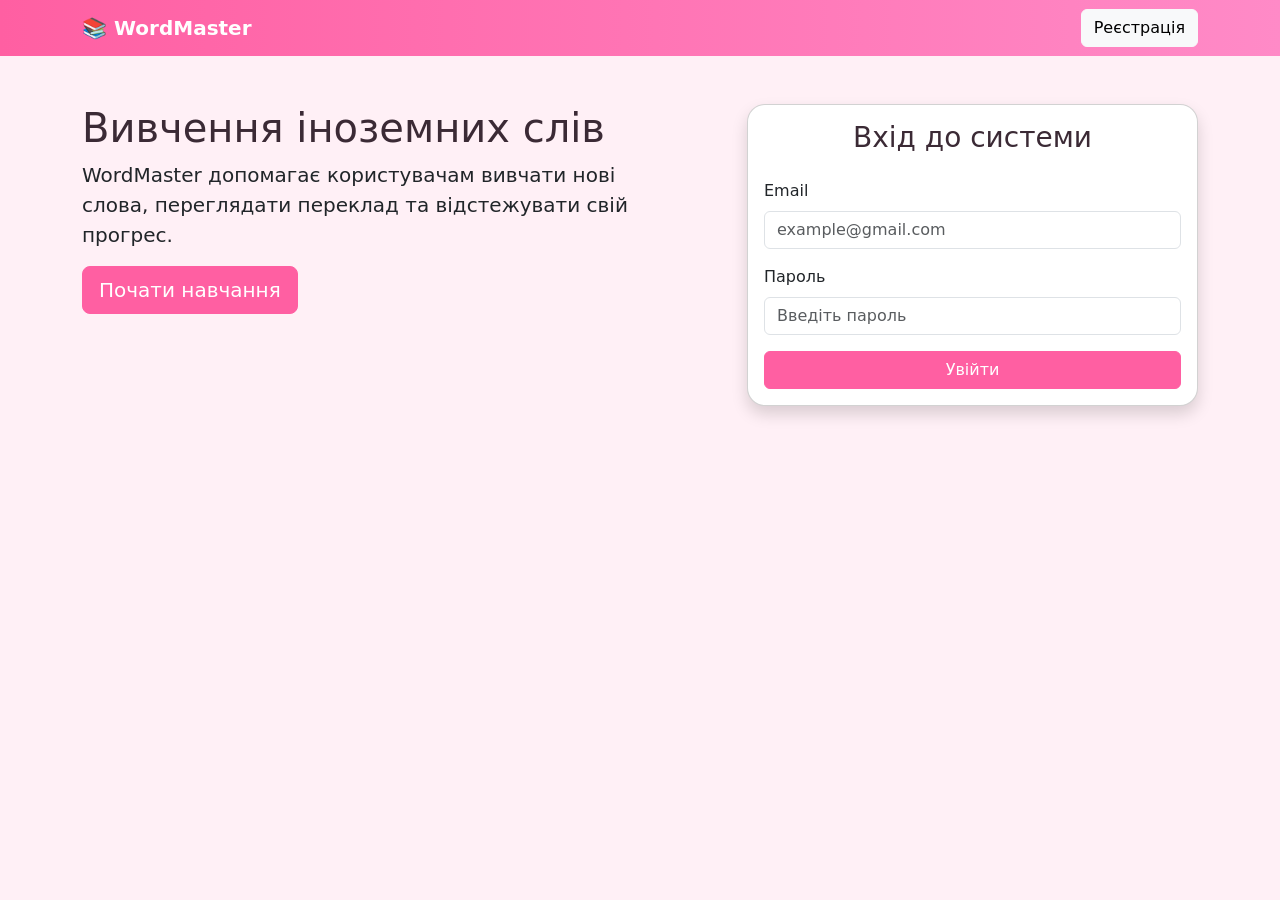
<file: index.html>
<!DOCTYPE html>
<html lang="uk">
<head>
    <meta charset="UTF-8">
    <meta name="viewport" content="width=device-width, initial-scale=1.0">
    <title>WordMaster - Вхід</title>

    <link href="https://cdn.jsdelivr.net/npm/bootstrap@5.3.3/dist/css/bootstrap.min.css" rel="stylesheet">
    <link rel="stylesheet" href="css/style.css">
</head>

<body>

<nav class="navbar navbar-expand-lg navbar-dark bg-primary">
    <div class="container">
        <a class="navbar-brand fw-bold" href="index.html">
            WordMaster
        </a>

        <div>
            <a href="register.html" class="btn btn-light">
                Реєстрація
            </a>
        </div>
    </div>
</nav>

<div class="container mt-5">

    <div class="row">

        <div class="col-md-6">
            <h1>Вивчення іноземних слів</h1>

            <p class="lead">
                WordMaster допомагає користувачам вивчати нові слова,
                переглядати переклад та відстежувати свій прогрес.
            </p>

            <a href="words.html" class="btn btn-primary btn-lg">
                Почати навчання
            </a>
        </div>

        <div class="col-md-5 offset-md-1">

            <div class="card shadow">

                <div class="card-body">

                    <h3 class="text-center mb-4">
                        Вхід до системи
                    </h3>

                    <form>

                        <div class="mb-3">
                            <label class="form-label">
                                Email
                            </label>

                            <input
                                type="email"
                                class="form-control"
                                placeholder="example@gmail.com">
                        </div>

                        <div class="mb-3">
                            <label class="form-label">
                                Пароль
                            </label>

                            <input
                                type="password"
                                class="form-control"
                                placeholder="Введіть пароль">
                        </div>

                        <a href="profile.html"
                           class="btn btn-primary w-100">
                            Увійти
                        </a>

                    </form>

                </div>

            </div>

        </div>

    </div>

</div>

</body>
</html>
</file>
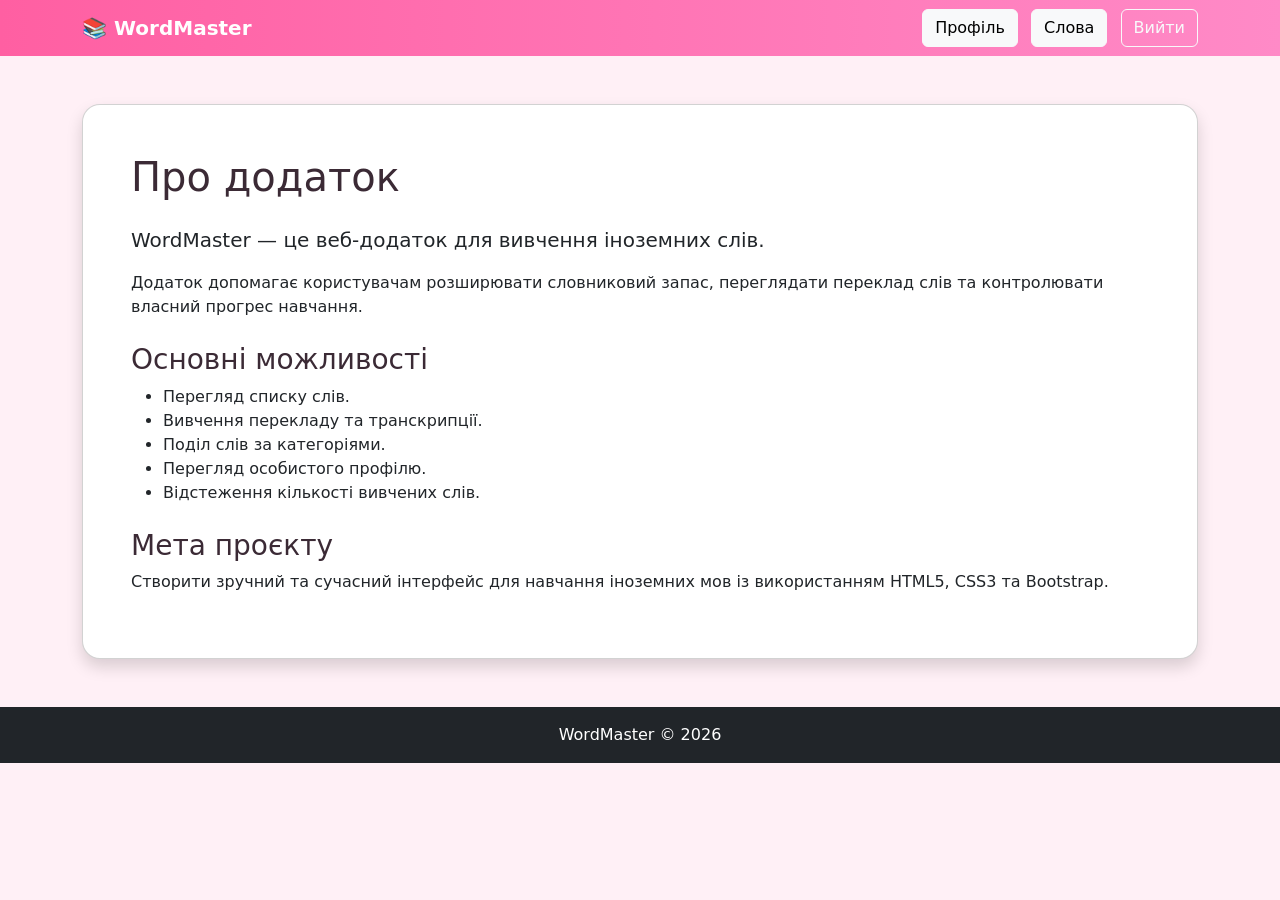
<file: about.html>
<!DOCTYPE html>
<html lang="uk">
<head>
    <meta charset="UTF-8">
    <meta name="viewport" content="width=device-width, initial-scale=1.0">
    <title>WordMaster - Про додаток</title>

    <link href="https://cdn.jsdelivr.net/npm/bootstrap@5.3.3/dist/css/bootstrap.min.css" rel="stylesheet">
    <link rel="stylesheet" href="css/style.css">
</head>

<body>

<nav class="navbar navbar-expand-lg navbar-dark bg-primary">
    <div class="container">
        <a class="navbar-brand fw-bold" href="index.html">WordMaster</a>

        <div>
            <a href="profile.html" class="btn btn-light me-2">Профіль</a>
            <a href="words.html" class="btn btn-light me-2">Слова</a>
            <a href="index.html" class="btn btn-outline-light">Вийти</a>
        </div>
    </div>
</nav>

<div class="container mt-5">

    <div class="card shadow">
        <div class="card-body p-5">

            <h1 class="mb-4">Про додаток</h1>

            <p class="lead">
                WordMaster — це веб-додаток для вивчення іноземних слів.
            </p>

            <p>
                Додаток допомагає користувачам розширювати словниковий запас,
                переглядати переклад слів та контролювати власний прогрес навчання.
            </p>

            <h3 class="mt-4">Основні можливості</h3>

            <ul>
                <li>Перегляд списку слів.</li>
                <li>Вивчення перекладу та транскрипції.</li>
                <li>Поділ слів за категоріями.</li>
                <li>Перегляд особистого профілю.</li>
                <li>Відстеження кількості вивчених слів.</li>
            </ul>

            <h3 class="mt-4">Мета проєкту</h3>

            <p>
                Створити зручний та сучасний інтерфейс для навчання іноземних мов
                із використанням HTML5, CSS3 та Bootstrap.
            </p>

        </div>
    </div>

</div>

<footer class="bg-dark text-white text-center p-3 mt-5">
    WordMaster © 2026
</footer>

</body>
</html>
</file>
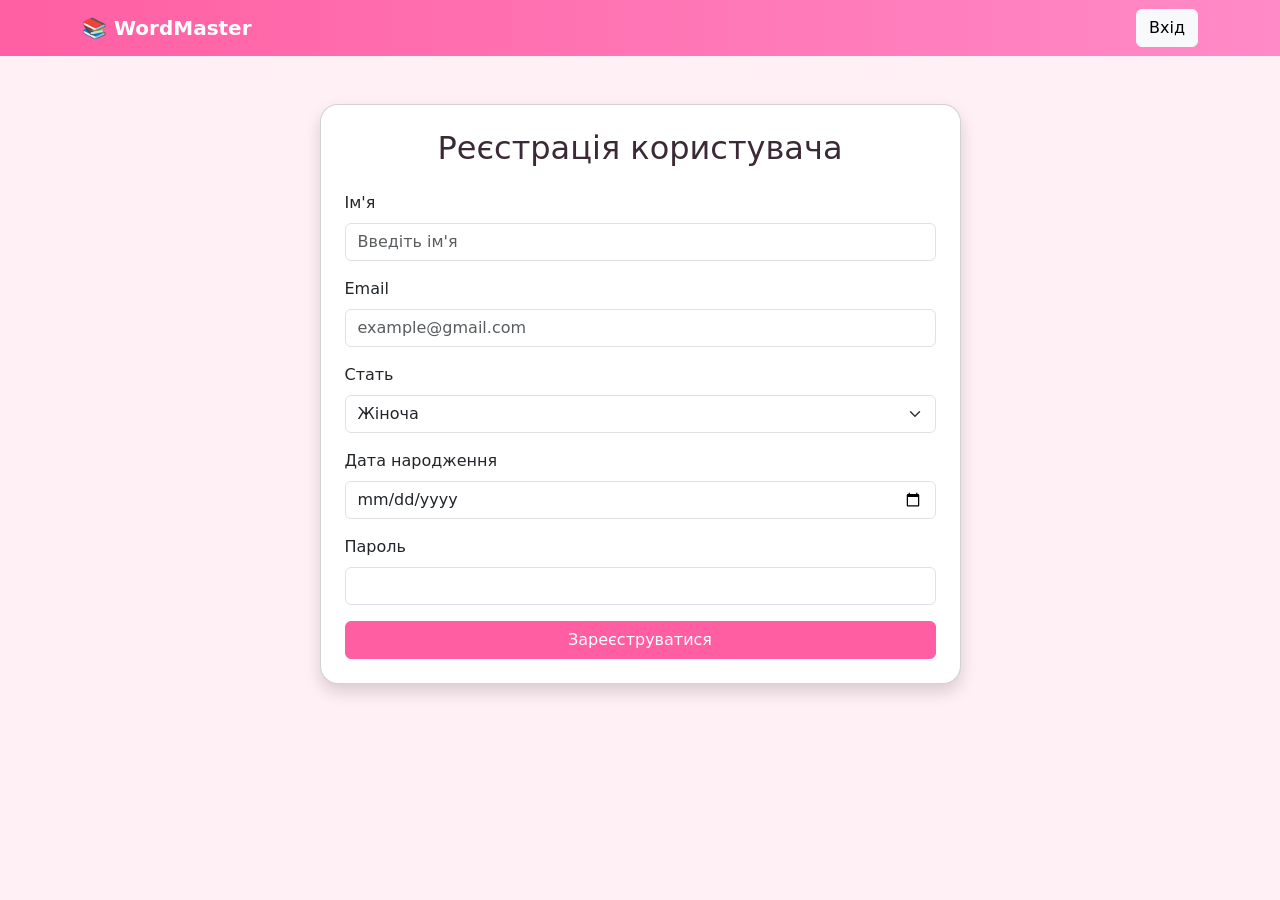
<file: register.html>
<!DOCTYPE html>
<html lang="uk">
<head>
    <meta charset="UTF-8">
    <meta name="viewport" content="width=device-width, initial-scale=1.0">
    <title>WordMaster - Реєстрація</title>

    <link href="https://cdn.jsdelivr.net/npm/bootstrap@5.3.3/dist/css/bootstrap.min.css" rel="stylesheet">
    <link rel="stylesheet" href="css/style.css">
</head>

<body>

<nav class="navbar navbar-expand-lg navbar-dark bg-primary">
    <div class="container">
        <a class="navbar-brand fw-bold" href="index.html">WordMaster</a>

        <div>
            <a href="index.html" class="btn btn-light">
                Вхід
            </a>
        </div>
    </div>
</nav>

<div class="container mt-5">

    <div class="row justify-content-center">

        <div class="col-md-7">

            <div class="card shadow">

                <div class="card-body p-4">

                    <h2 class="text-center mb-4">
                        Реєстрація користувача
                    </h2>

                    <form>

                        <div class="mb-3">
                            <label class="form-label">Ім'я</label>
                            <input type="text" class="form-control"
                                   placeholder="Введіть ім'я">
                        </div>

                        <div class="mb-3">
                            <label class="form-label">Email</label>
                            <input type="email" class="form-control"
                                   placeholder="example@gmail.com">
                        </div>

                        <div class="mb-3">
                            <label class="form-label">Стать</label>

                            <select class="form-select">
                                <option>Жіноча</option>
                                <option>Чоловіча</option>
                            </select>
                        </div>

                        <div class="mb-3">
                            <label class="form-label">
                                Дата народження
                            </label>

                            <input type="date"
                                   class="form-control">
                        </div>

                        <div class="mb-3">
                            <label class="form-label">
                                Пароль
                            </label>

                            <input type="password"
                                   class="form-control">
                        </div>

                        <a href="profile.html"
                           class="btn btn-success w-100">
                            Зареєструватися
                        </a>

                    </form>

                </div>

            </div>

        </div>

    </div>

</div>

</body>
</html>
</file>
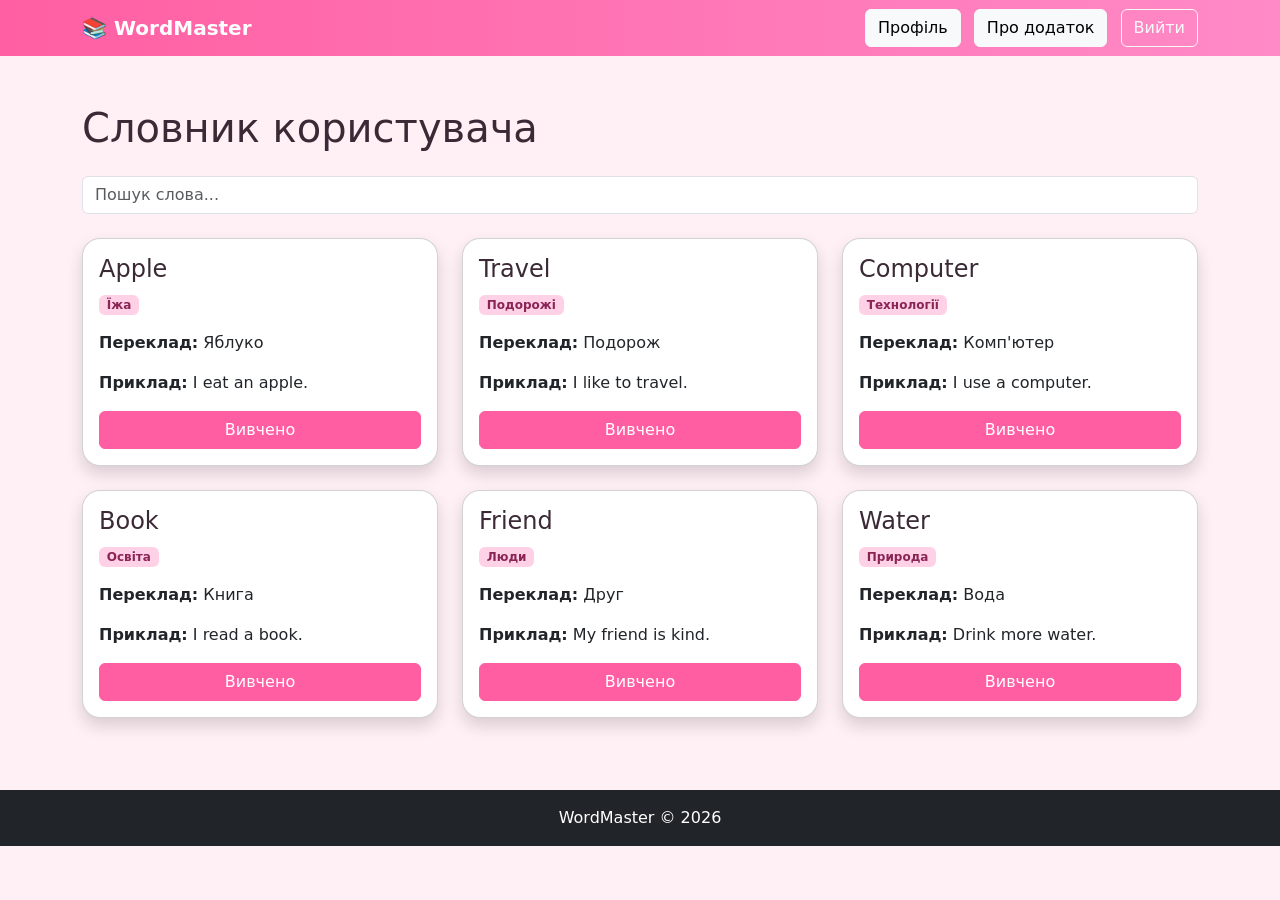
<file: words.html>
<!DOCTYPE html>
<html lang="uk">
<head>
    <meta charset="UTF-8">
    <meta name="viewport" content="width=device-width, initial-scale=1.0">
    <title>WordMaster - Слова</title>

    <link href="https://cdn.jsdelivr.net/npm/bootstrap@5.3.3/dist/css/bootstrap.min.css" rel="stylesheet">
    <link rel="stylesheet" href="css/style.css">
</head>

<body>

<nav class="navbar navbar-expand-lg navbar-dark bg-primary">
    <div class="container">
        <a class="navbar-brand fw-bold" href="index.html">
            WordMaster
        </a>

        <div>
            <a href="profile.html" class="btn btn-light me-2">
                Профіль
            </a>

            <a href="about.html" class="btn btn-light me-2">
                Про додаток
            </a>

            <a href="index.html" class="btn btn-outline-light">
                Вийти
            </a>
        </div>
    </div>
</nav>

<div class="container mt-5">

    <h1 class="mb-4">
        Словник користувача
    </h1>

    <div class="mb-4">
        <input
            type="text"
            class="form-control"
            placeholder="Пошук слова...">
    </div>

    <div class="row">

        <div class="col-md-4 mb-4">
            <div class="card shadow h-100">
                <div class="card-body">

                    <h4>Apple</h4>

                    <span class="badge badge-pink mb-3">
                        Їжа
                    </span>

                    <p>
                        <strong>Переклад:</strong> Яблуко
                    </p>

                    <p>
                        <strong>Приклад:</strong>
                        I eat an apple.
                    </p>

                    <button class="btn btn-success w-100">
                        Вивчено
                    </button>

                </div>
            </div>
        </div>

        <div class="col-md-4 mb-4">
            <div class="card shadow h-100">
                <div class="card-body">

                    <h4>Travel</h4>

                    <span class="badge badge-pink mb-3">
                        Подорожі
                    </span>

                    <p>
                        <strong>Переклад:</strong> Подорож
                    </p>

                    <p>
                        <strong>Приклад:</strong>
                        I like to travel.
                    </p>

                    <button class="btn btn-success w-100">
                        Вивчено
                    </button>

                </div>
            </div>
        </div>

        <div class="col-md-4 mb-4">
            <div class="card shadow h-100">
                <div class="card-body">

                    <h4>Computer</h4>

                    <span class="badge badge-pink mb-3">
                        Технології
                    </span>

                    <p>
                        <strong>Переклад:</strong>
                        Комп'ютер
                    </p>

                    <p>
                        <strong>Приклад:</strong>
                        I use a computer.
                    </p>

                    <button class="btn btn-success w-100">
                        Вивчено
                    </button>

                </div>
            </div>
        </div>

        <div class="col-md-4 mb-4">
            <div class="card shadow h-100">
                <div class="card-body">

                    <h4>Book</h4>

                    <span class="badge badge-pink mb-3">
                        Освіта
                    </span>

                    <p>
                        <strong>Переклад:</strong>
                        Книга
                    </p>

                    <p>
                        <strong>Приклад:</strong>
                        I read a book.
                    </p>

                    <button class="btn btn-success w-100">
                        Вивчено
                    </button>

                </div>
            </div>
        </div>

        <div class="col-md-4 mb-4">
            <div class="card shadow h-100">
                <div class="card-body">

                    <h4>Friend</h4>

                    <span class="badge badge-pink mb-3">
                        Люди
                    </span>

                    <p>
                        <strong>Переклад:</strong>
                        Друг
                    </p>

                    <p>
                        <strong>Приклад:</strong>
                        My friend is kind.
                    </p>

                    <button class="btn btn-success w-100">
                        Вивчено
                    </button>

                </div>
            </div>
        </div>

        <div class="col-md-4 mb-4">
            <div class="card shadow h-100">
                <div class="card-body">

                    <h4>Water</h4>

                    <span class="badge badge-pink mb-3">
                        Природа
                    </span>

                    <p>
                        <strong>Переклад:</strong>
                        Вода
                    </p>

                    <p>
                        <strong>Приклад:</strong>
                        Drink more water.
                    </p>

                    <button class="btn btn-success w-100">
                        Вивчено
                    </button>

                </div>
            </div>
        </div>

    </div>

</div>

<footer class="bg-dark text-white text-center p-3 mt-5">
    WordMaster © 2026
</footer>

</body>
</html>
</file>
<file: css/style.css>
body {
    background: #fff0f6;
}

.bg-primary {
    background: linear-gradient(90deg, #ff5fa2, #ff8ac7) !important;
}

.btn-primary,
.btn-success {
    background-color: #ff5fa2;
    border-color: #ff5fa2;
}

.btn-primary:hover,
.btn-success:hover {
    background-color: #e94f91;
    border-color: #e94f91;
}

.card {
    border-radius: 18px;
}

.navbar-brand::before {
    content: "📚 ";
}

h1, h2, h3, h4 {
    color: #3b2a35;
}

.badge-pink {
    background-color: #ffd1e6;
    color: #8a2455;
}
</file>
